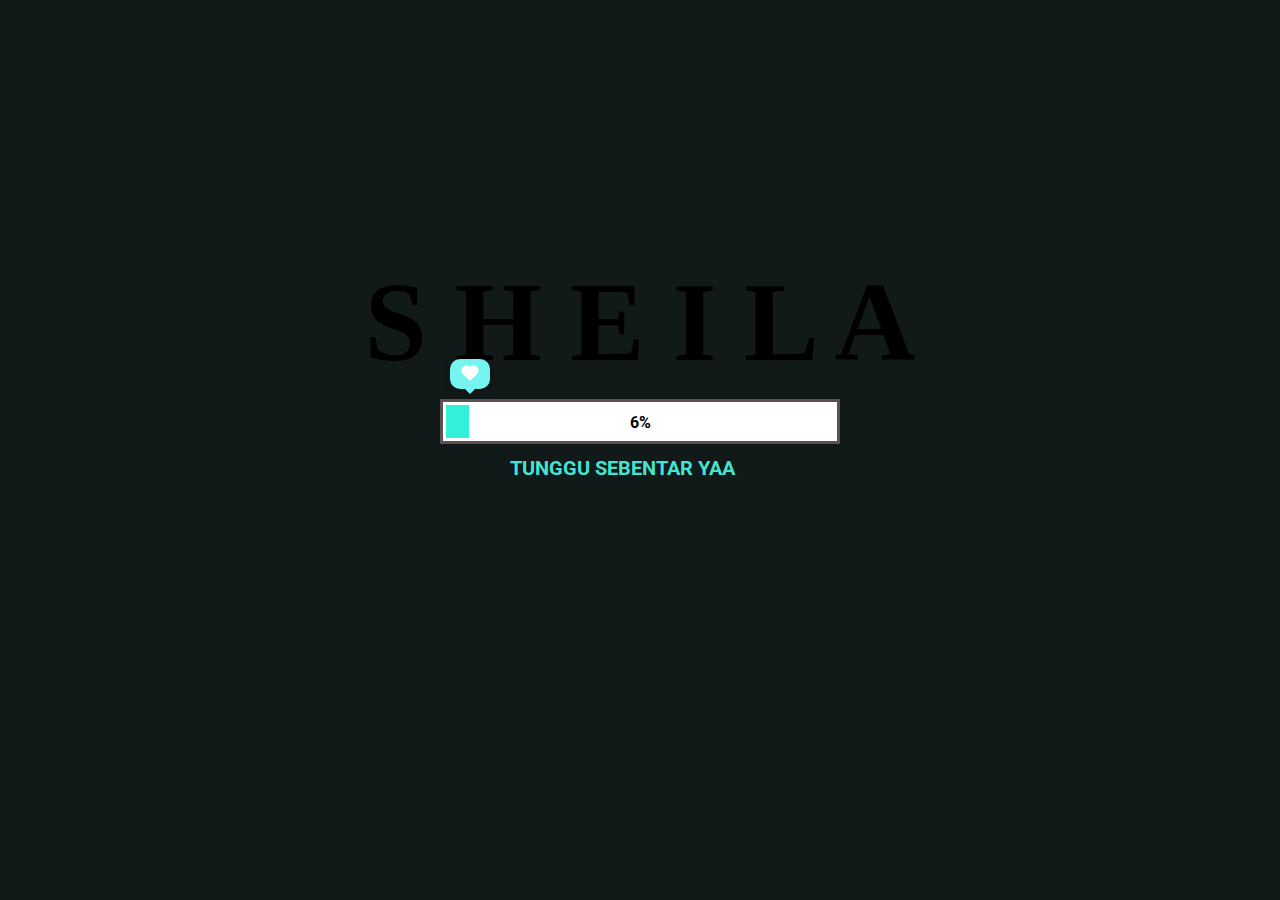
<file: index.html>
<!DOCTYPE html>
<html lang="en">
<head>
    <meta charset="UTF-8">
    <meta name="viewport" content="width=device-width, initial-scale=1.0">
    <link rel="stylesheet" href="style.css">
    <script src="./app.js" defer></script>
    <title>Sheila cute</title>
</head>
<body>
    <div class="greetings">
        <span>S</span>
        <span>H</span>
        <span>E</span>
        <span>I</span>
        <span>L</span>
        <span>A</span>
    </div>
    <div class="loading">
        <div class="boxHeartImg">
            <div class="heartItem item1">
                <img src="./image/heart.png" alt="">
            </div>
            <div class="heartItem item2">
                <img src="./image/heart.png" alt="">
            </div>
            <div class="heartItem item3">
                <img src="./image/heart.png" alt="">
            </div>
        </div>
        <div class="heartBox">
            <div class="heart"></div>
        </div>
        <div class="progress-bar">
            <div class="progress"></div>
            <div class="percent">100%</div>
        </div>
        <h2 class="textBox">
            <span class="textLoad">Tunggu Sebentar yaa</span>
            <span class="cricle1">.</span>
            <span class="cricle2">.</span>
            <span class="cricle3">.</span>
        </h2>
        <div class="buttonCLick">
            <img src="./image/cursor.png" alt="">
            <div class="button">
                <p class="textBtn"></p>
            </div>
        </div>
    </div>
</body>
</html>
</file>
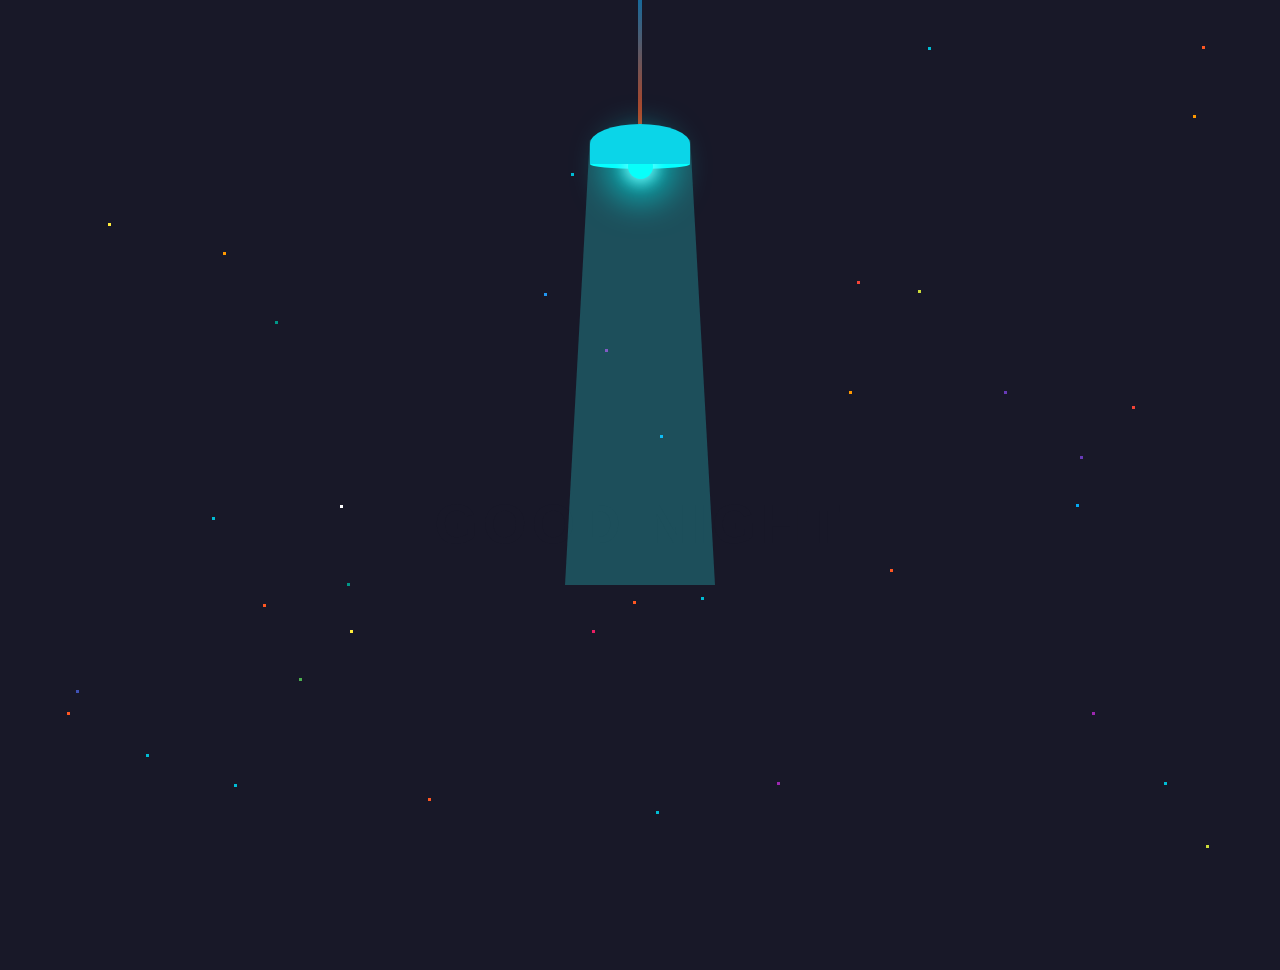
<file: love/light reveal txt.html>
<!DOCTYPE html>
<html lang="en">
  <head>
    <meta charset="UTF-8" />
    <meta name="viewport" content="width=device-width, initial-scale=1.0" />
    <link rel="stylesheet" href="light reveal txt.css" />
    <title>Sheila cute again</title>
  </head>
  <body>
    <audio src="./issa.mp3" autoplay hidden></audio>
    <!-- follow me on tiktok to get more code -->
     <!-- username "meowish" -->
      <div>
        <div class="starsec"></div>
        <div class="starthird"></div>
        <div class="starfourth"></div>
        <div class="starfifth"></div>
      </div>
      <div class="lamp__wrap">
        <div class="lamp">
          <div class="cable"></div>
          <div class="cover"></div>
          <div class="in-cover">
            <div class="bulb"></div>
          </div>
          <div class="light"></div>
        </div>
      </div>
  
      <section class="error">
        <div class="error__content">
          <div class="error__message message">
            <h1 class="message__title">Good Night</h1>
            <p class="message__text">Hi, I hope you be alright and doing well Happy New Yearr for tomorrow</p>
          </div>
        </div>
      </section>
    </a>
  </body>
</html>
</file>
<file: style.css>
@import url('https://fonts.googleapis.com/css2?family=Roboto:wght@500&display=swap');
*{
    padding: 0;
    margin: 0;
    box-sizing: border-box;
}
body{
    background: rgb(18, 25, 25);
    display: flex;
    justify-content: center;
    align-items: center;
    min-height: 100vh;
}
.loading{
    position: relative;
    display: flex;
    justify-content: center;
    align-items: center;
    flex-direction: column;
}
.loading .boxHeartImg{
    position: absolute;
    width: 100%;
    top: -40px;
    display: flex;
    justify-content: space-between;
}
.heartItem.item1{
    position: relative;
    left: -4%;
    transform: scale(0);
}
.heartItem.item2{
    position: relative;
    left: 4%;
    transform: scale(0);
}
.heartItem.item3{
    position: relative;
    right: -6%;
    transform: scale(0);
}
/* animation: love1 5s infinite ease-in 1s; */
/* @keyframes love1{
    0%{
        opacity: 0;
        transform: scale(0.2) rotate(0deg) translate3d(100px, 0, 0);
    }
    50%{
        opacity: 1;
    }
    100%{
        opacity: 0;
        transform: scale(0.8) rotate(-40deg) translate3d(-50px, -400px, 0);
    }
} */
@keyframes heartScale{
    0%{
        transform: scale(0);
    }
    30%{
        transform: scale(1.2);
    }
    50%,100%{
        transform: scale(1);
    }
}
.heartItem.item1 img{
    width: 40px;
}
.heartItem.item2 img{
    width: 50px;
    transform: translateY(-10px);
}
.heartItem.item3 img{
    width: 60px;
    transform: translateY(-20px);
}
.heartItem::before{
    position: absolute;
    content: '';
    width: 3px;
    height: 40px;
    background-color: rgb(91,81,84);
    left: 51%;
    top: 10px;
    transform: translateX(-50%);
    z-index: -1;
}
.progress-bar{
    position: relative;
    width: 400px;
    height: 45px;
    background: #fff;
    padding: 3px;
    border: 3px solid rgb(91,81,84);
    display: flex;
}
.progress{
    width: 0px;
    height: 100%;
    background-color:  rgb(51, 240, 218);
    left: 0;
    transition: 0.1s;
}
.percent{
    position: absolute;
    top: 50%;
    left: 50%;
    transform: translate(-50%, -50%);
    font-weight: bold;
    font-family: 'Roboto', sans-serif;
}
.loading .textBox{
    transition: 0.5s;
    margin-top: 10px;
}
.loading .textLoad{
    font-family: 'Roboto', sans-serif;
    color: rgba(69, 236, 216, 0.967);
    font-family: 500;
    font-size: 20px;
    text-transform: uppercase;
}
.loading h2 .cricle1, .cricle2, .cricle3{
    color: rgb(51, 240, 234);
    opacity: 0;
}
.cricle1{
    animation: 1s .25s cricle linear infinite;
}
.cricle2{
    animation: 1s .5s cricle linear infinite;
}
.cricle3{
    animation: 1s .75s cricle linear infinite;
}
@keyframes cricle{
    0%{
        opacity: 0;
    }
    50%{
        opacity: 1;
    }
    100%{
        opacity: 0;
    }
}
.button{
    position: relative;
    width: 10px;
    height: 10px;
    background: #fff;
    border-radius: 50%;
    transition: 0.5s;
    transform: scale(0);
    display: flex;
    justify-content: center;
    align-items: center;
    font-family: 'Roboto', sans-serif;
    cursor: pointer;
    font-weight: bold;
    letter-spacing: 1px;
}
.buttonCLick{
    position: relative;
    display: flex;
    height: 40px;
    align-items: center;
    margin-top: -20px;
    filter: drop-shadow(rgba(0, 0, 0, 0.25) 1.95px 1.95px 2.6px);
}
.buttonCLick img{
    opacity: 0;
    width: 25px;
    position: absolute;
    margin-left: -20px;
    transform: translateX(-20px) rotate(90deg);
    animation: 1s cursor infinite linear;
}
@keyframes cursor{
    0%{
        transform: translateX(-20px) rotate(90deg);
    }
    50%{
        transform: translateX(-10px) rotate(90deg);
    }
}
.heartBox{
    position: absolute;
    top: -40px;
    left: -3.2%;
    width: 40px;
    height: 30px;
    border-radius: 10px;
    background-color: rgb(118, 244, 242);
    display: flex;
    justify-content: center;
    align-items: center;
    box-shadow: rgba(0, 0, 0, 0.24) 0px 3px 8px;
    transition: 0.1s;
}
.heartBox::before{
    content: "";
    position: absolute;
    top: 100%;
    left: 50%;
    margin-left: -5px;
    border-width: 5px;
    border-style: solid;
    border-color: rgb(118, 242, 244) transparent transparent transparent;
}
.heartBox .heart{
    position: relative;
    width: 10px;
    height: 10px;
    background-color: #fff;
    transform: rotate(45deg);
}
.heartBox .heart::before{
    position: absolute;
    content: '';
    width: 100%;
    height: 100%;
    background-color: #fff;
    right: 50%;
    border-radius: 50%;
}
.heartBox .heart::after{
    position: absolute;
    content: '';
    width: 100%;
    height: 100%;
    background-color: #fff;
    bottom: 50%;
    border-radius: 50%;
}

.greetings{
    font-size: 7rem;
    font-weight: 900;
    position: absolute;
    padding-bottom: 20%;
}
.greetings > span{
    animation: glow 2.5s ease-in-out infinite;
}
@keyframes glow{
    0%, 100%{
        color: #fff;
        text-shadow: 0 0 12px #39c6d6, 0 0 50px #39c6d6, 0 0 100px #39c6d6;
    }
    10%, 90%{
        color: #111;
        text-shadow: none;
    }
}
.greetings > span:nth-child(2){
    animation-delay: .2s ;
}
.greetings > span:nth-child(3){
    animation-delay: .4s ;
}
.greetings > span:nth-child(4){
    animation-delay: .6s;
}
.greetings > span:nth-child(5){
    animation-delay: .8s;
}
.greetings > span:nth-child(6){
    animation-delay: 1s;
}
</file>
<file: love/light reveal txt.css>
@charset "UTF-8";

* {
  margin: 0;
  padding: 0;
  -webkit-text-size-adjust: none;
}

html,
body {
  height: 100%;
  overflow: hidden;
}

body {
  padding: 0;
  margin: 0;
  background: #181828;
  font-size: 14px;
  line-height: 1;
}

label {
  cursor: pointer;
}

a {
  margin: 0;
  padding: 0;
  vertical-align: baseline;
  background: transparent;
  text-decoration: none;
  color: #000;
}

input,
select,
button,
textarea {
  margin: 0;
  font-size: 100%;
}

html,
div,
span,
applet,
object,
iframe,
h1,
h2,
h3,
h4,
h5,
h6,
p,
blockquote,
pre,
a,
abbr,
acronym,
address,
big,
cite,
code,
del,
dfn,
em,
font,
img,
ins,
kbd,
q,
s,
samp,
small,
strike,
strong,
sub,
sup,
tt,
var,
b,
u,
i,
center,
dl,
dt,
dd,
ol,
ul,
li,
fieldset,
form,
label,
legend,
table,
caption,
tbody,
tfoot,
thead,
tr,
th,
td,
input {
  border: 0;
  outline: 0;
  font-size: 100%;
  vertical-align: baseline;
  background: transparent;
}

.top-header:before {
  background-image: url(https://1.bp.blogspot.com/-gxsOcYWghHA/Xp_izTh4sFI/AAAAAAAAU8s/y637Fwg99qAuzW9na_NT_uApny8Vce95gCEwYBhgL/s1600/header-footer-gradient-bg.png);
}
.top-header:before {
  content: "";
  display: block;
  width: 100%;
  height: 4px;
  background-repeat: repeat-x;
  background-size: contain;
  position: absolute;
  top: 0;
  left: 0;
  opacity: 0.5;
}

.starsec {
  content: " ";
  position: absolute;
  width: 3px;
  height: 3px;
  background: transparent;
  box-shadow: 571px 173px #00bcd4, 1732px 143px #00bcd4, 1745px 454px #ff5722,
    234px 784px #00bcd4, 1793px 1123px #ff9800, 1076px 504px #03a9f4,
    633px 601px #ff5722, 350px 630px #ffeb3b, 1164px 782px #00bcd4,
    76px 690px #3f51b5, 1825px 701px #cddc39, 1646px 578px #ffeb3b,
    544px 293px #2196f3, 445px 1061px #673ab7, 928px 47px #00bcd4,
    168px 1410px #8bc34a, 777px 782px #9c27b0, 1235px 1941px #9c27b0,
    104px 1690px #8bc34a, 1167px 1338px #e91e63, 345px 1652px #009688,
    1682px 1196px #f44336, 1995px 494px #8bc34a, 428px 798px #ff5722,
    340px 1623px #f44336, 605px 349px #9c27b0, 1339px 1344px #673ab7,
    1102px 1745px #3f51b5, 1592px 1676px #2196f3, 419px 1024px #ff9800,
    630px 1033px #4caf50, 1995px 1644px #00bcd4, 1092px 712px #9c27b0,
    1355px 606px #f44336, 622px 1881px #cddc39, 1481px 621px #9e9e9e,
    19px 1348px #8bc34a, 864px 1780px #e91e63, 442px 1136px #2196f3,
    67px 712px #ff5722, 89px 1406px #f44336, 275px 321px #009688,
    592px 630px #e91e63, 1012px 1690px #9c27b0, 1749px 23px #673ab7,
    94px 1542px #ffeb3b, 1201px 1657px #3f51b5, 1505px 692px #2196f3,
    1799px 601px #03a9f4, 656px 811px #00bcd4, 701px 597px #00bcd4,
    1202px 46px #ff5722, 890px 569px #ff5722, 1613px 813px #2196f3,
    223px 252px #ff9800, 983px 1093px #f44336, 726px 1029px #ffc107,
    1764px 778px #cddc39, 622px 1643px #f44336, 174px 1559px #673ab7,
    212px 517px #00bcd4, 340px 505px #fff, 1700px 39px #fff,
    1768px 516px #f44336, 849px 391px #ff9800, 228px 1824px #fff,
    1119px 1680px #ffc107, 812px 1480px #3f51b5, 1438px 1585px #cddc39,
    137px 1397px #fff, 1080px 456px #673ab7, 1208px 1437px #03a9f4,
    857px 281px #f44336, 1254px 1306px #cddc39, 987px 990px #4caf50,
    1655px 911px #00bcd4, 1102px 1216px #ff5722, 1807px 1044px #fff,
    660px 435px #03a9f4, 299px 678px #4caf50, 1193px 115px #ff9800,
    918px 290px #cddc39, 1447px 1422px #ffeb3b, 91px 1273px #9c27b0,
    108px 223px #ffeb3b, 146px 754px #00bcd4, 461px 1446px #ff5722,
    1004px 391px #673ab7, 1529px 516px #f44336, 1206px 845px #cddc39,
    347px 583px #009688, 1102px 1332px #f44336, 709px 1756px #00bcd4,
    1972px 248px #fff, 1669px 1344px #ff5722, 1132px 406px #f44336,
    320px 1076px #cddc39, 126px 943px #ffeb3b, 263px 604px #ff5722,
    1546px 692px #f44336;
  animation: animStar 150s linear infinite;
}

.starthird {
  content: " ";
  position: absolute;
  width: 3px;
  height: 3px;
  background: transparent;
  box-shadow: 571px 173px #00bcd4, 1732px 143px #00bcd4, 1745px 454px #ff5722,
    234px 784px #00bcd4, 1793px 1123px #ff9800, 1076px 504px #03a9f4,
    633px 601px #ff5722, 350px 630px #ffeb3b, 1164px 782px #00bcd4,
    76px 690px #3f51b5, 1825px 701px #cddc39, 1646px 578px #ffeb3b,
    544px 293px #2196f3, 445px 1061px #673ab7, 928px 47px #00bcd4,
    168px 1410px #8bc34a, 777px 782px #9c27b0, 1235px 1941px #9c27b0,
    104px 1690px #8bc34a, 1167px 1338px #e91e63, 345px 1652px #009688,
    1682px 1196px #f44336, 1995px 494px #8bc34a, 428px 798px #ff5722,
    340px 1623px #f44336, 605px 349px #9c27b0, 1339px 1344px #673ab7,
    1102px 1745px #3f51b5, 1592px 1676px #2196f3, 419px 1024px #ff9800,
    630px 1033px #4caf50, 1995px 1644px #00bcd4, 1092px 712px #9c27b0,
    1355px 606px #f44336, 622px 1881px #cddc39, 1481px 621px #9e9e9e,
    19px 1348px #8bc34a, 864px 1780px #e91e63, 442px 1136px #2196f3,
    67px 712px #ff5722, 89px 1406px #f44336, 275px 321px #009688,
    592px 630px #e91e63, 1012px 1690px #9c27b0, 1749px 23px #673ab7,
    94px 1542px #ffeb3b, 1201px 1657px #3f51b5, 1505px 692px #2196f3,
    1799px 601px #03a9f4, 656px 811px #00bcd4, 701px 597px #00bcd4,
    1202px 46px #ff5722, 890px 569px #ff5722, 1613px 813px #2196f3,
    223px 252px #ff9800, 983px 1093px #f44336, 726px 1029px #ffc107,
    1764px 778px #cddc39, 622px 1643px #f44336, 174px 1559px #673ab7,
    212px 517px #00bcd4, 340px 505px #fff, 1700px 39px #fff,
    1768px 516px #f44336, 849px 391px #ff9800, 228px 1824px #fff,
    1119px 1680px #ffc107, 812px 1480px #3f51b5, 1438px 1585px #cddc39,
    137px 1397px #fff, 1080px 456px #673ab7, 1208px 1437px #03a9f4,
    857px 281px #f44336, 1254px 1306px #cddc39, 987px 990px #4caf50,
    1655px 911px #00bcd4, 1102px 1216px #ff5722, 1807px 1044px #fff,
    660px 435px #03a9f4, 299px 678px #4caf50, 1193px 115px #ff9800,
    918px 290px #cddc39, 1447px 1422px #ffeb3b, 91px 1273px #9c27b0,
    108px 223px #ffeb3b, 146px 754px #00bcd4, 461px 1446px #ff5722,
    1004px 391px #673ab7, 1529px 516px #f44336, 1206px 845px #cddc39,
    347px 583px #009688, 1102px 1332px #f44336, 709px 1756px #00bcd4,
    1972px 248px #fff, 1669px 1344px #ff5722, 1132px 406px #f44336,
    320px 1076px #cddc39, 126px 943px #ffeb3b, 263px 604px #ff5722,
    1546px 692px #f44336;
  animation: animStar 10s linear infinite;
}

.starfourth {
  content: " ";
  position: absolute;
  width: 2px;
  height: 2px;
  background: transparent;
  box-shadow: 571px 173px #00bcd4, 1732px 143px #00bcd4, 1745px 454px #ff5722,
    234px 784px #00bcd4, 1793px 1123px #ff9800, 1076px 504px #03a9f4,
    633px 601px #ff5722, 350px 630px #ffeb3b, 1164px 782px #00bcd4,
    76px 690px #3f51b5, 1825px 701px #cddc39, 1646px 578px #ffeb3b,
    544px 293px #2196f3, 445px 1061px #673ab7, 928px 47px #00bcd4,
    168px 1410px #8bc34a, 777px 782px #9c27b0, 1235px 1941px #9c27b0,
    104px 1690px #8bc34a, 1167px 1338px #e91e63, 345px 1652px #009688,
    1682px 1196px #f44336, 1995px 494px #8bc34a, 428px 798px #ff5722,
    340px 1623px #f44336, 605px 349px #9c27b0, 1339px 1344px #673ab7,
    1102px 1745px #3f51b5, 1592px 1676px #2196f3, 419px 1024px #ff9800,
    630px 1033px #4caf50, 1995px 1644px #00bcd4, 1092px 712px #9c27b0,
    1355px 606px #f44336, 622px 1881px #cddc39, 1481px 621px #9e9e9e,
    19px 1348px #8bc34a, 864px 1780px #e91e63, 442px 1136px #2196f3,
    67px 712px #ff5722, 89px 1406px #f44336, 275px 321px #009688,
    592px 630px #e91e63, 1012px 1690px #9c27b0, 1749px 23px #673ab7,
    94px 1542px #ffeb3b, 1201px 1657px #3f51b5, 1505px 692px #2196f3,
    1799px 601px #03a9f4, 656px 811px #00bcd4, 701px 597px #00bcd4,
    1202px 46px #ff5722, 890px 569px #ff5722, 1613px 813px #2196f3,
    223px 252px #ff9800, 983px 1093px #f44336, 726px 1029px #ffc107,
    1764px 778px #cddc39, 622px 1643px #f44336, 174px 1559px #673ab7,
    212px 517px #00bcd4, 340px 505px #fff, 1700px 39px #fff,
    1768px 516px #f44336, 849px 391px #ff9800, 228px 1824px #fff,
    1119px 1680px #ffc107, 812px 1480px #3f51b5, 1438px 1585px #cddc39,
    137px 1397px #fff, 1080px 456px #673ab7, 1208px 1437px #03a9f4,
    857px 281px #f44336, 1254px 1306px #cddc39, 987px 990px #4caf50,
    1655px 911px #00bcd4, 1102px 1216px #ff5722, 1807px 1044px #fff,
    660px 435px #03a9f4, 299px 678px #4caf50, 1193px 115px #ff9800,
    918px 290px #cddc39, 1447px 1422px #ffeb3b, 91px 1273px #9c27b0,
    108px 223px #ffeb3b, 146px 754px #00bcd4, 461px 1446px #ff5722,
    1004px 391px #673ab7, 1529px 516px #f44336, 1206px 845px #cddc39,
    347px 583px #009688, 1102px 1332px #f44336, 709px 1756px #00bcd4,
    1972px 248px #fff, 1669px 1344px #ff5722, 1132px 406px #f44336,
    320px 1076px #cddc39, 126px 943px #ffeb3b, 263px 604px #ff5722,
    1546px 692px #f44336;
  animation: animStar 50s linear infinite;
}

.starfifth {
  content: " ";
  position: absolute;
  width: 1px;
  height: 1px;
  background: transparent;
  box-shadow: 571px 173px #00bcd4, 1732px 143px #00bcd4, 1745px 454px #ff5722,
    234px 784px #00bcd4, 1793px 1123px #ff9800, 1076px 504px #03a9f4,
    633px 601px #ff5722, 350px 630px #ffeb3b, 1164px 782px #00bcd4,
    76px 690px #3f51b5, 1825px 701px #cddc39, 1646px 578px #ffeb3b,
    544px 293px #2196f3, 445px 1061px #673ab7, 928px 47px #00bcd4,
    168px 1410px #8bc34a, 777px 782px #9c27b0, 1235px 1941px #9c27b0,
    104px 1690px #8bc34a, 1167px 1338px #e91e63, 345px 1652px #009688,
    1682px 1196px #f44336, 1995px 494px #8bc34a, 428px 798px #ff5722,
    340px 1623px #f44336, 605px 349px #9c27b0, 1339px 1344px #673ab7,
    1102px 1745px #3f51b5, 1592px 1676px #2196f3, 419px 1024px #ff9800,
    630px 1033px #4caf50, 1995px 1644px #00bcd4, 1092px 712px #9c27b0,
    1355px 606px #f44336, 622px 1881px #cddc39, 1481px 621px #9e9e9e,
    19px 1348px #8bc34a, 864px 1780px #e91e63, 442px 1136px #2196f3,
    67px 712px #ff5722, 89px 1406px #f44336, 275px 321px #009688,
    592px 630px #e91e63, 1012px 1690px #9c27b0, 1749px 23px #673ab7,
    94px 1542px #ffeb3b, 1201px 1657px #3f51b5, 1505px 692px #2196f3,
    1799px 601px #03a9f4, 656px 811px #00bcd4, 701px 597px #00bcd4,
    1202px 46px #ff5722, 890px 569px #ff5722, 1613px 813px #2196f3,
    223px 252px #ff9800, 983px 1093px #f44336, 726px 1029px #ffc107,
    1764px 778px #cddc39, 622px 1643px #f44336, 174px 1559px #673ab7,
    212px 517px #00bcd4, 340px 505px #fff, 1700px 39px #fff,
    1768px 516px #f44336, 849px 391px #ff9800, 228px 1824px #fff,
    1119px 1680px #ffc107, 812px 1480px #3f51b5, 1438px 1585px #cddc39,
    137px 1397px #fff, 1080px 456px #673ab7, 1208px 1437px #03a9f4,
    857px 281px #f44336, 1254px 1306px #cddc39, 987px 990px #4caf50,
    1655px 911px #00bcd4, 1102px 1216px #ff5722, 1807px 1044px #fff,
    660px 435px #03a9f4, 299px 678px #4caf50, 1193px 115px #ff9800,
    918px 290px #cddc39, 1447px 1422px #ffeb3b, 91px 1273px #9c27b0,
    108px 223px #ffeb3b, 146px 754px #00bcd4, 461px 1446px #ff5722,
    1004px 391px #673ab7, 1529px 516px #f44336, 1206px 845px #cddc39,
    347px 583px #009688, 1102px 1332px #f44336, 709px 1756px #00bcd4,
    1972px 248px #fff, 1669px 1344px #ff5722, 1132px 406px #f44336,
    320px 1076px #cddc39, 126px 943px #ffeb3b, 263px 604px #ff5722,
    1546px 692px #f44336;
  animation: animStar 80s linear infinite;
}

@keyframes animStar {
  0% {
    transform: translateY(0px);
  }
  100% {
    transform: translateY(-2000px);
  }
}

button {
  border: none;
  padding: 0;
  font-size: 0;
  line-height: 0;
  background: none;
  cursor: pointer;
}

:focus {
  outline: 0;
}

.clearfix:before,
.clearfix:after {
  content: "\0020";
  display: block;
  height: 0;
  visibility: hidden;
}

.clearfix:after {
  clear: both;
}

.clearfix {
  zoom: 1;
}

/* 1. END BODY */
/***********************************/

/***********************************
			/* 2. CONTENT */
/***********************************/
/* 2.1. Section error */
.error {
  min-height: 100vh;
  position: relative;
  padding: 240px 0;
  box-sizing: border-box;
  width: 100%;
  height: 100%;
  text-align: center;
  margin-top: 70px;
}

.error__overlay {
  position: absolute;
  top: 0;
  left: 0;
  width: 100%;
  height: 100%;
  overflow: hidden;
}

.error__content {
  position: absolute;
  top: 50%;
  left: 50%;
  width: 100%;
  -webkit-transform: translate(-50%, -50%);
  transform: translate(-50%, -50%);
}

.error__message {
  text-align: center;
  color: #181828;
}

.message__title {
  font-family: "Montserrat", sans-serif;
  font-weight: 900;
  text-transform: uppercase;
  letter-spacing: 5px;
  font-size: 5.6rem;
  padding-bottom: 40px;
  max-width: 960px;
  margin: 0 auto;
}

.message__text {
  font-family: "Montserrat", sans-serif;
  line-height: 42px;
  font-size: 18px;
  padding: 0 60px;
  max-width: 680px;
  margin: auto;
}

.error__nav {
  max-width: 600px;
  margin: 40px auto 0;
  text-align: center;
}

.e-nav__form {
  position: relative;
  height: 45px;
  overflow: hidden;
  width: 170px;
  display: inline-block;
  vertical-align: top;
  border: 1px solid #212121;
  padding-left: 10px;
  padding-right: 46px;
}

.e-nav__icon {
  position: absolute;
  right: 15px;
  top: 50%;
  -webkit-transform: translateY(-50%);
  transform: translateY(-50%);
  color: #212121;
  -webkit-transition: color 0.25s ease;
  transition: color 0.25s ease;
}

.e-nav__link {
  height: 45px;
  line-height: 45px;
  width: 170px;
  display: inline-block;
  vertical-align: top;
  margin: 0 15px;
  border: 1px solid #181828;
  color: #181828;
  text-decoration: none;
  font-family: "Montserrat", sans-serif;
  text-transform: uppercase;
  font-size: 11px;
  letter-spacing: 0.1rem;
  position: relative;
  overflow: hidden;
}

.e-nav__link:before {
  content: "";
  height: 200px;
  background: #212121;
  position: absolute;
  top: 70px;
  right: 70px;
  width: 260px;
  -webkit-transition: all 0.3s;
  transition: all 0.3s;
  -webkit-transform: rotate(50deg);
  transform: rotate(50deg);
}

.e-nav__link:after {
  -webkit-transition: all 0.3s;
  transition: all 0.3s;
  z-index: 999;
  position: relative;
}

.e-nav__link:after {
  content: "Home Page";
}

.e-nav__link:hover:before {
  top: -60px;
  right: -50px;
}

.e-nav__link:hover {
  color: #fff;
}

.e-nav__link:nth-child(2):hover:after {
  color: #fff;
}
/* 2.1. END Section Error */

/* 2.2. Social style */
.error__social {
  position: absolute;
  top: 50%;
  -webkit-transform: translateY(-50%);
  transform: translateY(-50%);
  left: 20px;
  z-index: 10;
}

.e-social__list {
  margin: 0;
  padding: 0;
  list-style-type: none;
}

.e-social__icon {
  padding-bottom: 30px;
}

.e-social__icon:last-child {
  padding-bottom: 0;
}

.e-social__link {
  color: #fff;
  -webkit-transition: all 0.25s ease;
  transition: all 0.25s ease;
  display: block;
}

.e-social__link:hover {
  opacity: 0.7;
}
/* 2.2. END Social style */

/* 2.3. Lamp */
.lamp {
  position: absolute;
  left: 0px;
  right: 0px;
  top: 0px;
  margin: 0px auto;
  width: 300px;
  display: flex;
  flex-direction: column;
  align-items: center;
  transform-origin: center top;
  animation-timing-function: cubic-bezier(0.6, 0, 0.38, 1);
  animation: move 6s infinite;
}

@keyframes move {
  0% {
    transform: rotate(40deg);
  }
  50% {
    transform: rotate(-40deg);
  }
  100% {
    transform: rotate(40deg);
  }
}

.cable {
  width: 8px;
  height: 248px;
  background-image: linear-gradient(rgb(32 148 218 / 70%), rgb(193 65 25)),
    linear-gradient(rgba(0, 0, 0, 0.7), rgba(0, 0, 0, 0.7)),
    linear-gradient(rgba(0, 0, 0, 0.7), rgba(0, 0, 0, 0.7));
}

.cover {
  width: 200px;
  height: 80px;
  background: #0bd5e8;
  border-top-left-radius: 50%;
  border-top-right-radius: 50%;
  position: relative;
  z-index: 200;
}

.in-cover {
  width: 100%;
  max-width: 200px;
  height: 20px;
  border-radius: 100%;
  background: #08ffff;
  position: absolute;
  left: 0px;
  right: 0px;
  margin: 0px auto;
  bottom: -9px;
  z-index: 100;
}
.in-cover .bulb {
  width: 50px;
  height: 50px;
  background-color: #08fffa;
  border-radius: 50%;
  position: absolute;
  left: 0px;
  right: 0px;
  bottom: -20px;
  margin: 0px auto;
  -webkit-box-shadow: 0 0 15px 7px rgba(0, 255, 255, 0.8),
    0 0 40px 25px rgba(0, 255, 255, 0.5),
    -75px 0 30px 15px rgba(0, 255, 255, 0.2);
  box-shadow: 0 0 25px 7px rgb(127 255 255 / 80%),
    0 0 64px 47px rgba(0, 255, 255, 0.5), 0px 0 30px 15px rgba(0, 255, 255, 0.2);
}

.light {
  width: 200px;
  height: 0px;
  border-bottom: 900px solid rgb(44 255 255 / 24%);
  border-left: 50px solid transparent;
  border-right: 50px solid transparent;
  position: absolute;
  left: 0px;
  right: 0px;
  top: 270px;
  margin: 0px auto;
  z-index: 1;
  border-radius: 90px 90px 0px 0px;
}
.error {
  overflow: hidden;
  max-height: 100vh;
}
@media (max-width: 1400px) {
  .lamp {
    zoom: 0.5;
  }
  .error__content {
    top: 55%;
  }
  .message__title {
    font-size: 3.5rem;
  }
}
@media (max-width: 900px) {
  .message__title {
    font-size: 34px;
  }
  .error__content {
    top: 55%;
  }
}
@media (max-width: 950px) {
  .lamp__wrap {
    max-height: 100vh;
    overflow: hidden;
    max-width: 100vw;
  }
  .error__social {
    bottom: 30px;
    top: auto;
    transform: none;
    width: 100%;
    position: fixed;
    left: 0;
  }
  .e-social__icon {
    display: inline-block;
    padding-right: 30px;
  }
  .e-social__icon:last-child {
    padding-right: 0;
  }
  .e-social__icon {
    padding-bottom: 0;
  }
}
@media (max-width: 750px) {
  body,
  html {
    max-height: 100vh;
  }
  .error__content {
    position: static;
    margin: 0 auto;
    transform: none;
    padding-top: 300px;
  }
  .error {
    padding-top: 0;
    padding-bottom: 100px;
    height: 100vh;
  }
}
@media (max-width: 650px) {
  .message__title {
    font-size: 36px;
    padding-bottom: 20px;
  }
  .message__text {
    font-size: 16px;
    line-height: 2;
    padding-right: 20px;
    padding-left: 20px;
  }
  .lamp {
    zoom: 0.6;
  }
  .error__content {
    padding-top: 180px;
  }
}
@media (max-width: 480px) {
  .message__title {
    font-size: 30px;
  }
  .message__text {
    padding-left: 10px;
    padding-right: 10px;
    font-size: 15px;
  }
  .error__nav {
    margin-top: 20px;
  }
}
</file>
